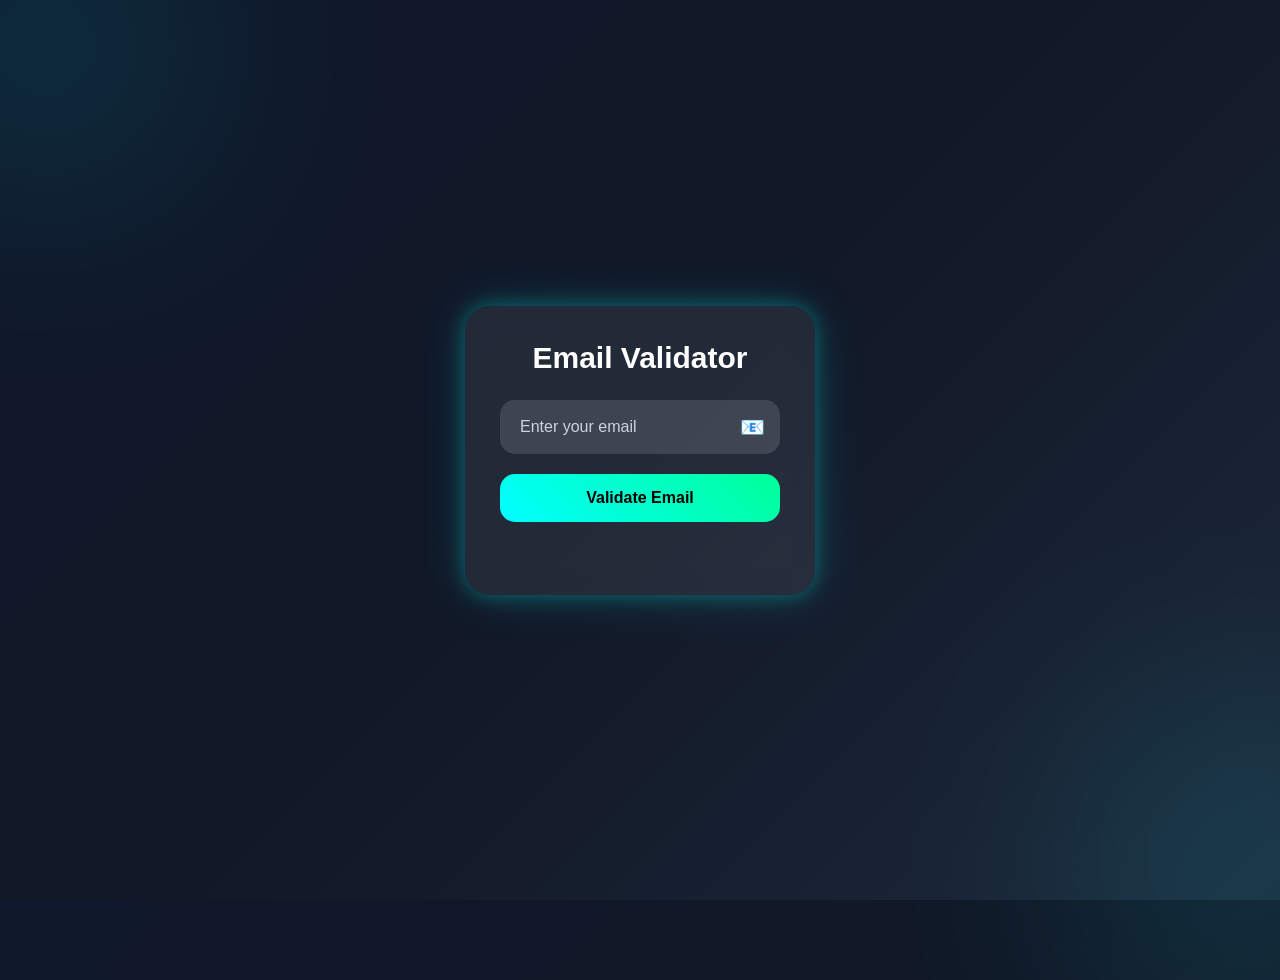
<file: week3/Email form validation/index.html>
<!DOCTYPE html>
<html lang="en">
<head>
    <meta charset="UTF-8">
    <meta name="viewport" content="width=device-width, initial-scale=1.0">
    <title>Email Validator</title>
    <link rel="stylesheet" href="style.css">
</head>
<body>

<div class="glow glow1"></div>
<div class="glow glow2"></div>

<div class="container">

    <h1>Email Validator</h1>

    <div class="input-box">
        <input type="text" id="email" placeholder="Enter your email">
        <span class="icon" id="icon">📧</span>
    </div>

    <button id="validateBtn">
        Validate Email
    </button>

    <div class="message" id="message"></div>

</div>

<script src="script.js"></script>
</body>
</html>
</file>
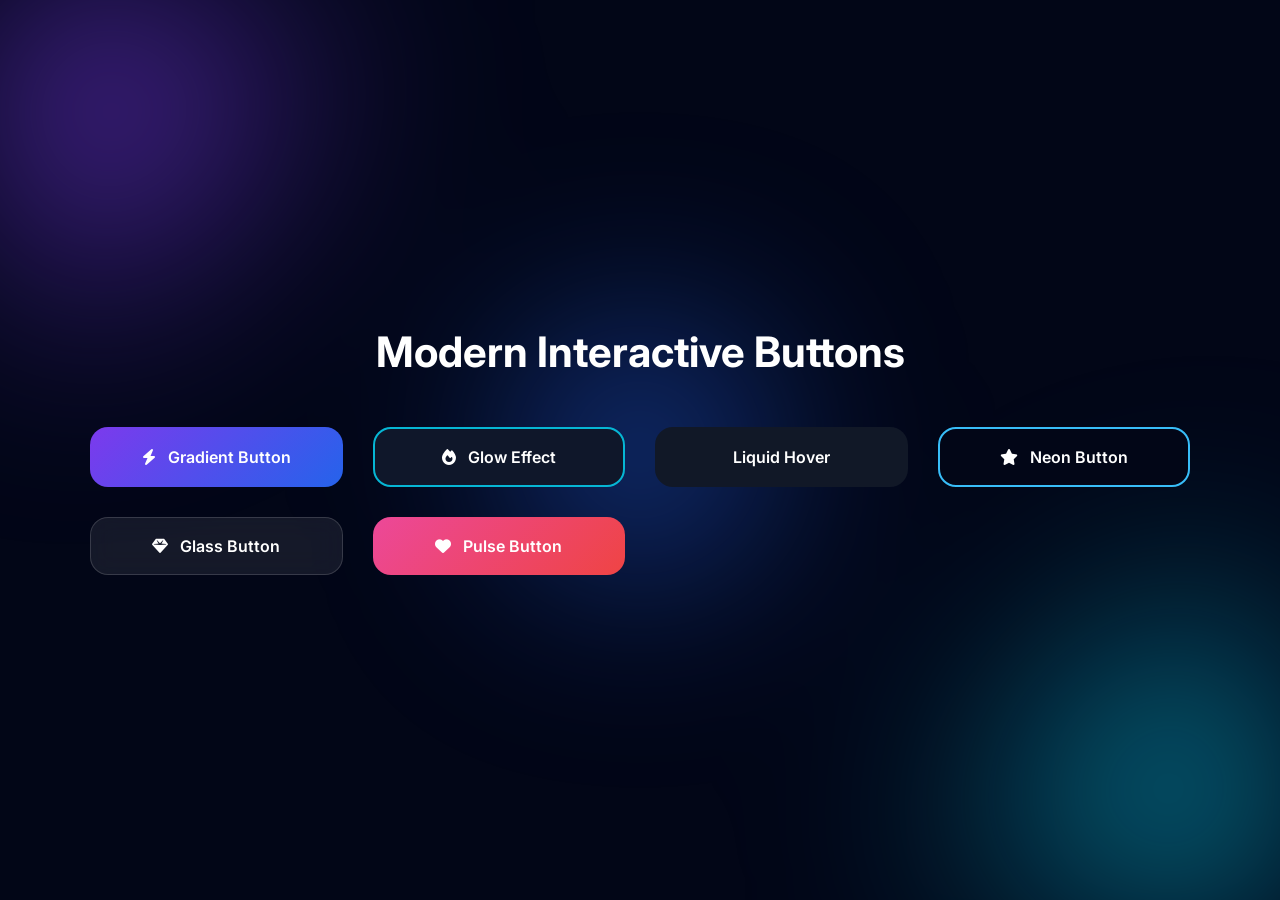
<file: week3/interactive buttons/index.html>
<!-- index.html -->

<!DOCTYPE html>
<html lang="en">
<head>
  <meta charset="UTF-8" />
  <meta name="viewport" content="width=device-width, initial-scale=1.0"/>

  <title>Interactive Buttons</title>

  <link rel="stylesheet" href="style.css">

  <!-- ICONS -->

  <link
    rel="stylesheet"
    href="https://cdnjs.cloudflare.com/ajax/libs/font-awesome/6.5.1/css/all.min.css"
  >

</head>

<body>

  <div class="background"></div>

  <div class="container">

    <h1>
      Modern Interactive Buttons
    </h1>

    <div class="button-grid">

      <!-- BUTTON 1 -->

      <button class="btn gradient-btn">

        <i class="fa-solid fa-bolt"></i>

        Gradient Button

      </button>

      <!-- BUTTON 2 -->

      <button class="btn glow-btn">

        <i class="fa-solid fa-fire"></i>

        Glow Effect

      </button>

      <!-- BUTTON 3 -->

      <button class="btn liquid-btn">

        <span>Liquid Hover</span>

      </button>

      <!-- BUTTON 4 -->

      <button class="btn neon-btn">

        <i class="fa-solid fa-star"></i>

        Neon Button

      </button>

      <!-- BUTTON 5 -->

      <button class="btn glass-btn">

        <i class="fa-solid fa-gem"></i>

        Glass Button

      </button>

      <!-- BUTTON 6 -->

      <button class="btn pulse-btn">

        <i class="fa-solid fa-heart"></i>

        Pulse Button

      </button>

    </div>

  </div>

<script src="button.js"></script>
</body>
</html>
</file>
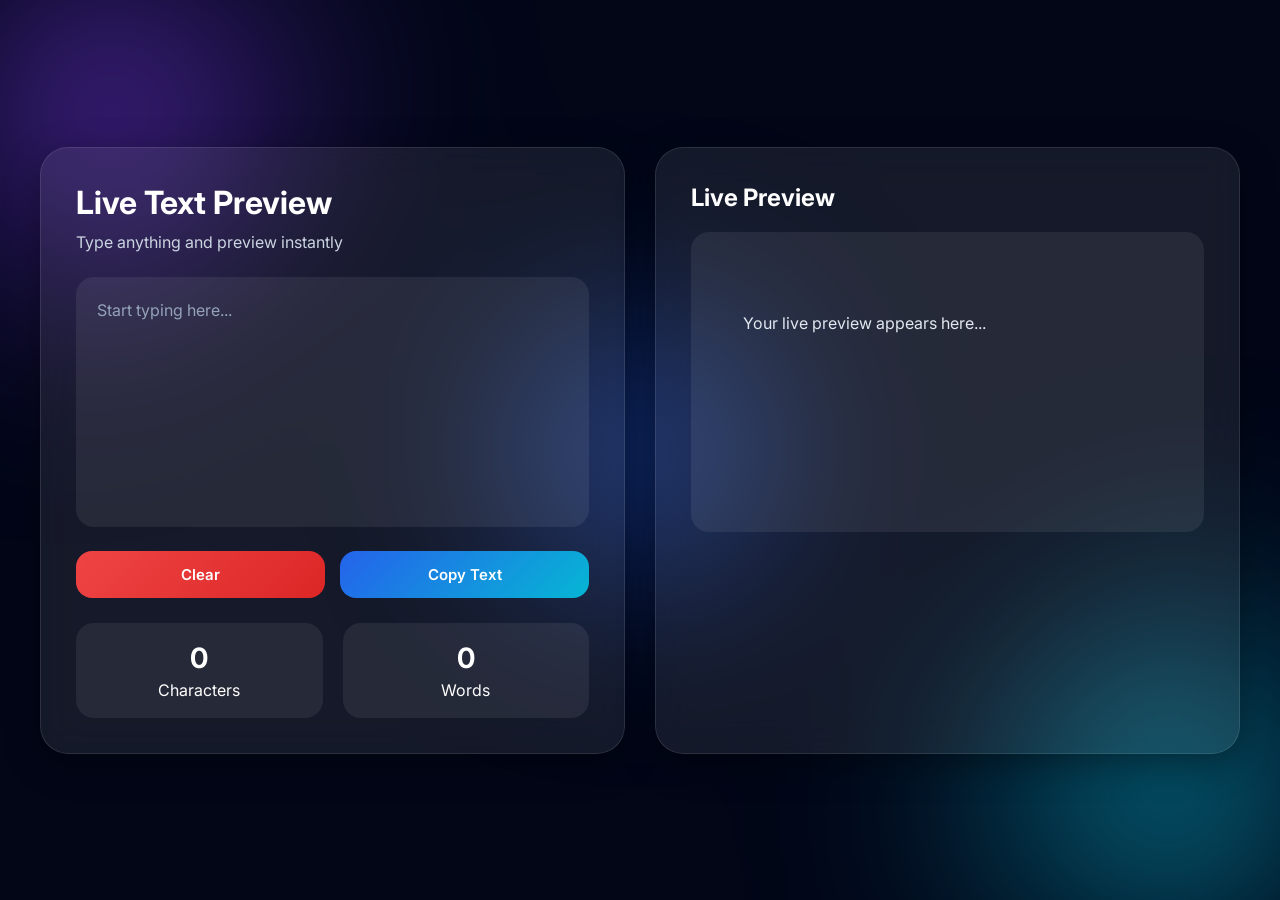
<file: week3/live text preview system/index.html>
<!-- index.html -->

<!DOCTYPE html>
<html lang="en">
<head>
  <meta charset="UTF-8" />

  <meta
    name="viewport"
    content="width=device-width, initial-scale=1.0"
  />

  <title>Live Text Preview</title>

  <link rel="stylesheet" href="style.css">

  <!-- GOOGLE FONT -->

  <link
    href="https://fonts.googleapis.com/css2?family=Inter:wght@300;400;500;600;700&display=swap"
    rel="stylesheet"
  >

</head>

<body>

  <!-- BACKGROUND -->

  <div class="background"></div>

  <!-- MAIN CONTAINER -->

  <div class="container">

    <!-- INPUT CARD -->

    <div class="editor-card">

      <h1>
        Live Text Preview
      </h1>

      <p class="subtitle">
        Type anything and preview instantly
      </p>

      <!-- INPUT -->

      <textarea
        id="textInput"
        placeholder="Start typing here..."
      ></textarea>

      <!-- CONTROLS -->

      <div class="controls">

        <button id="clearBtn">
          Clear
        </button>

        <button id="copyBtn">
          Copy Text
        </button>

      </div>

      <!-- STATS -->

      <div class="stats">

        <div class="stat-box">

          <span id="charCount">
            0
          </span>

          <p>Characters</p>

        </div>

        <div class="stat-box">

          <span id="wordCount">
            0
          </span>

          <p>Words</p>

        </div>

      </div>

    </div>

    <!-- PREVIEW CARD -->

    <div class="preview-card">

      <h2>
        Live Preview
      </h2>

      <div id="previewText">

        Your live preview appears here...

      </div>

    </div>

  </div>

<script src="script.js"></script>
</body>
</html>
</file>
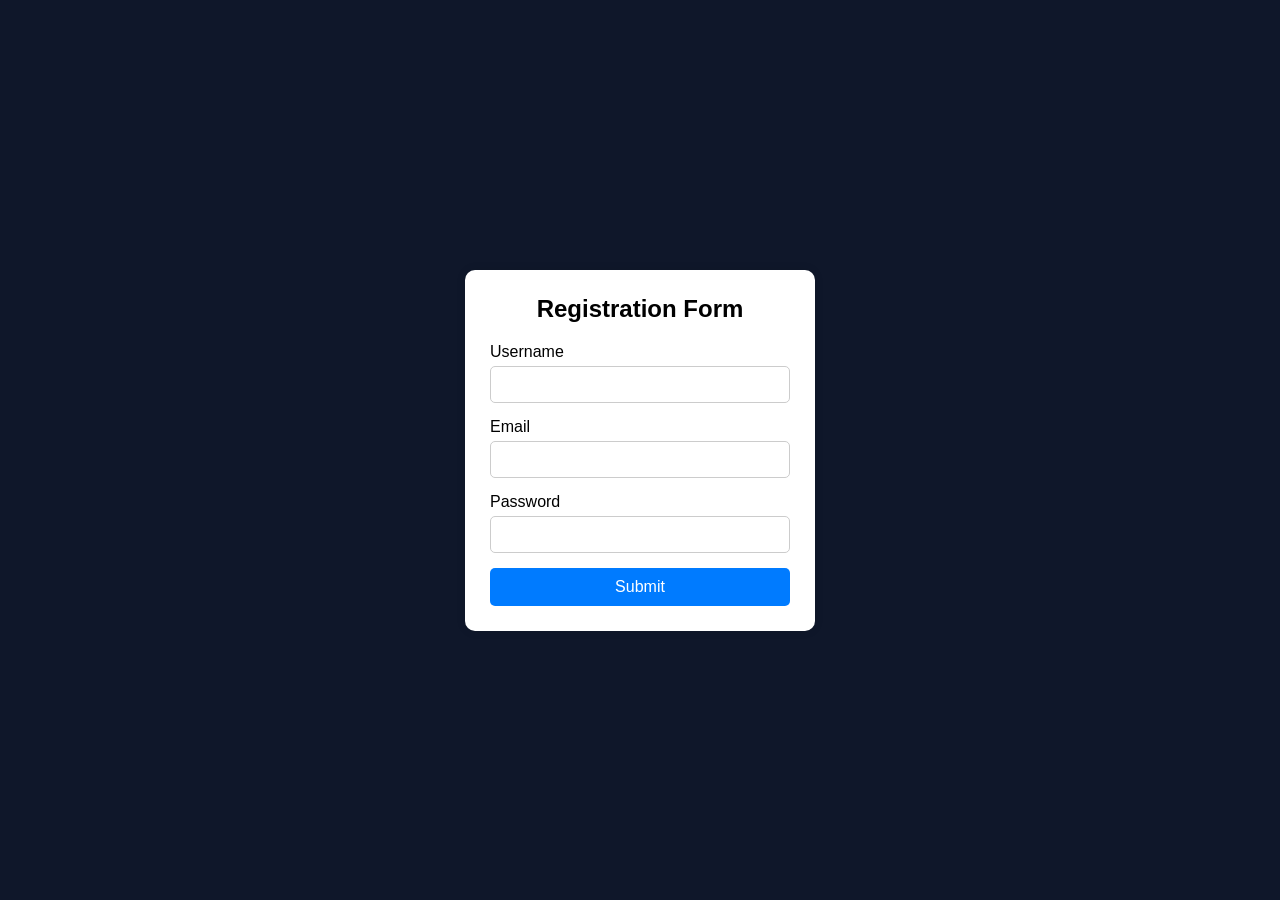
<file: week3/validation form/index.html>
<!DOCTYPE html>
<html lang="en">
<head>
  <meta charset="UTF-8" />
  <meta name="viewport" content="width=device-width, initial-scale=1.0"/>
  <title>Form Validation</title>
  <link rel="stylesheet" href="style.css">
</head>
<body>

  <div class="container">
    <form id="form">
      <h2>Registration Form</h2>

      <div class="input-group">
        <label for="username">Username</label>
        <input type="text" id="username">
        <small class="error" id="nameError"></small>
      </div>

      <div class="input-group">
        <label for="email">Email</label>
        <input type="text" id="email">
        <small class="error" id="emailError"></small>
      </div>

      <div class="input-group">
        <label for="password">Password</label>
        <input type="password" id="password">
        <small class="error" id="passwordError"></small>
      </div>

      <!-- Success Message -->
      <div id="successMessage" class="success-message"></div>

      <button type="submit">Submit</button>
    </form>
  </div>

  <script src="script.js"></script>
</body>
</html>
</file>
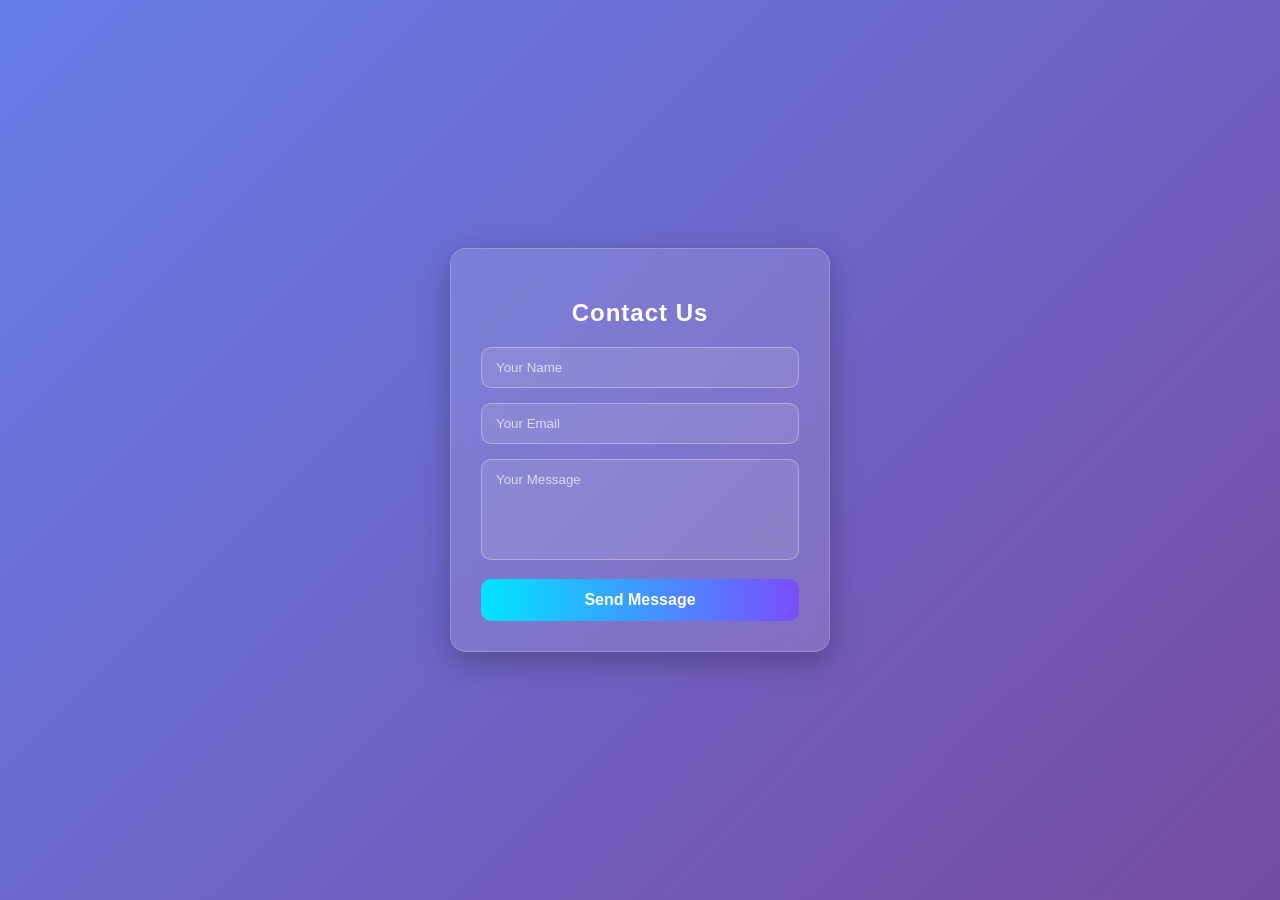
<file: week4/Contact Form/index.html>
<!DOCTYPE html>
<html lang="en">
<head>
<meta charset="UTF-8" />
<meta name="viewport" content="width=device-width, initial-scale=1.0"/>
<title>Modern Contact Form</title>

<style>
  * {
    box-sizing: border-box;
    font-family: "Segoe UI", sans-serif;
  }

  body {
    margin: 0;
    height: 100vh;
    display: flex;
    justify-content: center;
    align-items: center;
    background: linear-gradient(135deg, #667eea, #764ba2);
  }

  .contact-container {
    width: 380px;
    padding: 30px;
    border-radius: 16px;

    background: rgba(255, 255, 255, 0.12);
    backdrop-filter: blur(12px);
    -webkit-backdrop-filter: blur(12px);

    border: 1px solid rgba(255, 255, 255, 0.2);
    box-shadow: 0 10px 30px rgba(0,0,0,0.25);

    color: #fff;
    animation: fadeIn 0.8s ease-in-out;
  }

  @keyframes fadeIn {
    from { opacity: 0; transform: translateY(20px); }
    to { opacity: 1; transform: translateY(0); }
  }

  .contact-container h2 {
    text-align: center;
    margin-bottom: 20px;
    letter-spacing: 1px;
  }

  .input-group {
    margin-bottom: 15px;
  }

  input, textarea {
    width: 100%;
    padding: 12px 14px;
    border-radius: 10px;
    border: 1px solid rgba(255,255,255,0.3);
    background: rgba(255,255,255,0.1);
    color: #fff;
    outline: none;
    transition: 0.3s ease;
  }

  input::placeholder,
  textarea::placeholder {
    color: rgba(255,255,255,0.7);
  }

  input:focus,
  textarea:focus {
    border-color: #00e5ff;
    box-shadow: 0 0 10px rgba(0,229,255,0.6);
    transform: scale(1.02);
  }

  textarea {
    resize: none;
  }

  button {
    width: 100%;
    padding: 12px;
    border: none;
    border-radius: 10px;
    background: linear-gradient(90deg, #00e5ff, #7c4dff);
    color: white;
    font-size: 16px;
    cursor: pointer;
    transition: 0.3s ease;
    font-weight: bold;
  }

  button:hover {
    transform: translateY(-2px);
    box-shadow: 0 8px 20px rgba(0,0,0,0.3);
    background: linear-gradient(90deg, #7c4dff, #00e5ff);
  }

  button:active {
    transform: scale(0.98);
  }
</style>
</head>

<body>

<div class="contact-container">
  <h2>Contact Us</h2>

  <form>
    <div class="input-group">
      <input type="text" placeholder="Your Name" required />
    </div>

    <div class="input-group">
      <input type="email" placeholder="Your Email" required />
    </div>

    <div class="input-group">
      <textarea rows="5" placeholder="Your Message" required></textarea>
    </div>

    <button type="submit">Send Message</button>
  </form>
</div>

</body>
</html>
</file>
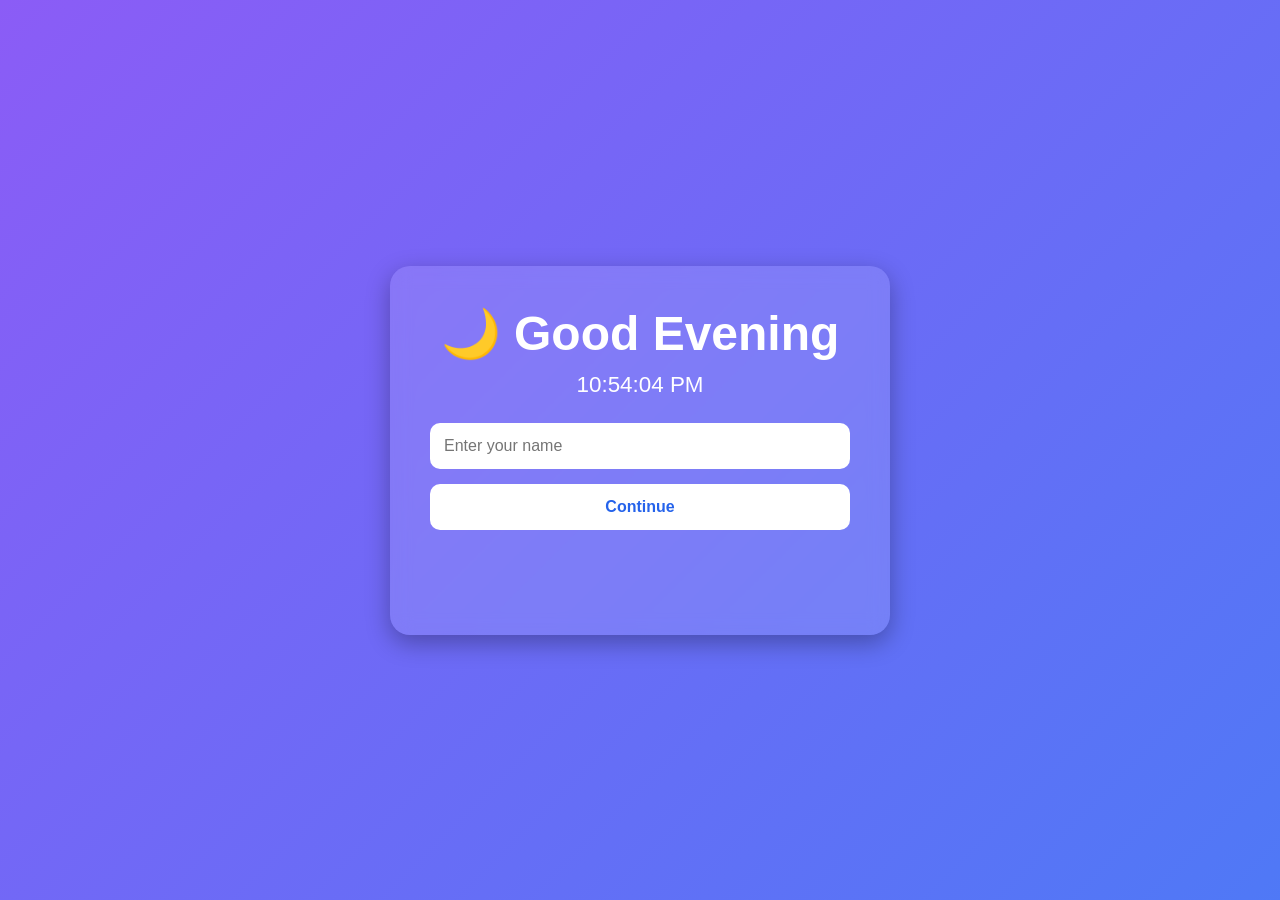
<file: week4/Dynamic Welcome Page/index.html>
<!DOCTYPE html>
<html lang="en">
<head>
    <meta charset="UTF-8">
    <meta name="viewport" content="width=device-width, initial-scale=1.0">
    <title>Dynamic Welcome Page</title>
    <link rel="stylesheet" href="style.css">
</head>
<body>

<div class="background"></div>

<div class="container">
    <h1 id="greeting">Welcome</h1>

    <div id="clock"></div>

    <input
        type="text"
        id="nameInput"
        placeholder="Enter your name"
    >

    <button onclick="saveName()">
        Continue
    </button>

    <h2 id="welcomeMessage"></h2>
</div>

<script src="script.js"></script>

</body>
</html>
</file>
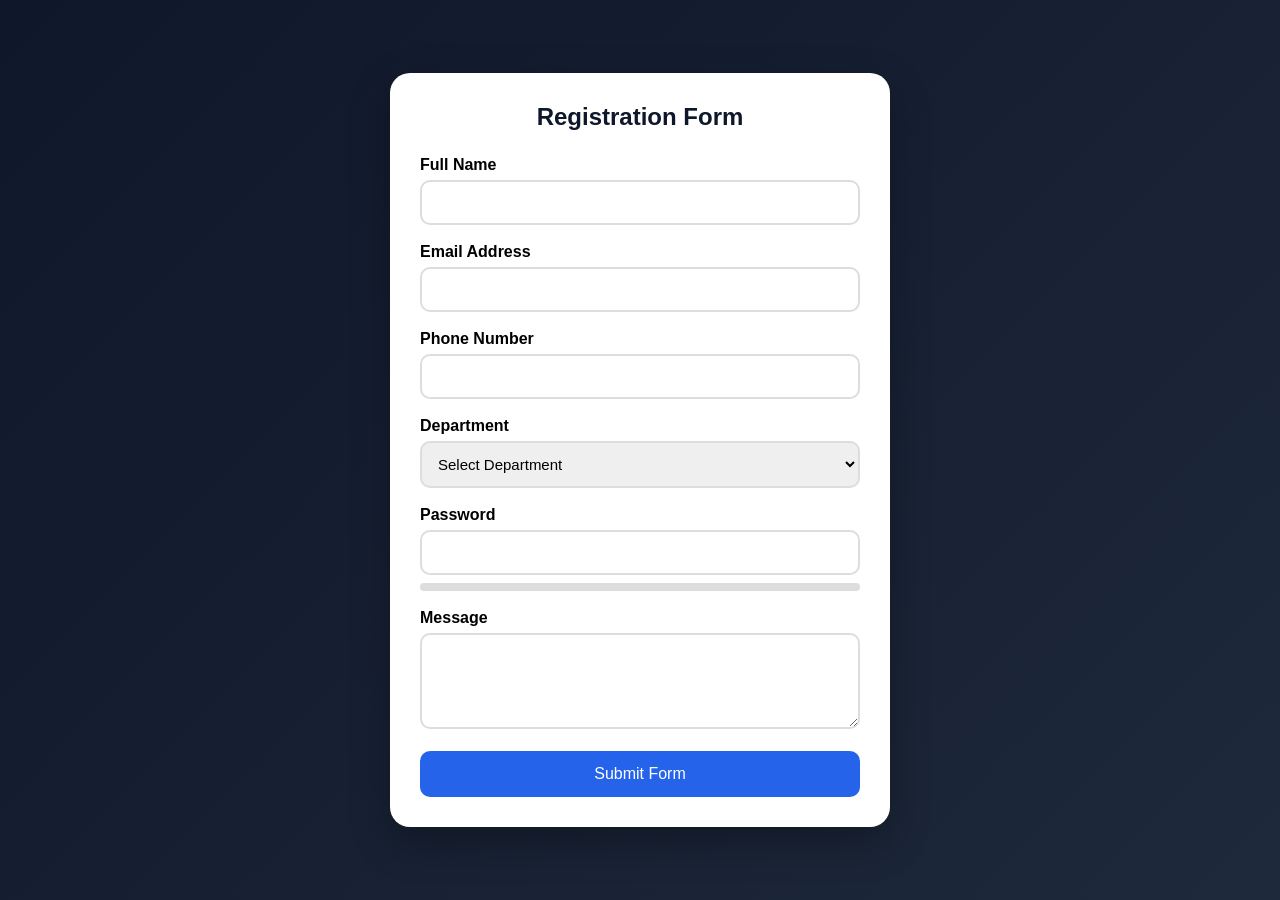
<file: week4/Form Submission System/index.html>
<!DOCTYPE html>
<html lang="en">
<head>
    <meta charset="UTF-8">
    <meta name="viewport" content="width=device-width, initial-scale=1.0">
    <title>Form Submission System</title>
    <link rel="stylesheet" href="style.css">
</head>
<body>

<div class="toast" id="toast"></div>

<div class="container">
    <h2>Registration Form</h2>

    <form id="registrationForm">

        <div class="form-group">
            <label>Full Name</label>
            <input type="text" id="name">
            <div class="error" id="nameError"></div>
        </div>

        <div class="form-group">
            <label>Email Address</label>
            <input type="email" id="email">
            <div class="error" id="emailError"></div>
        </div>

        <div class="form-group">
            <label>Phone Number</label>
            <input type="tel" id="phone">
            <div class="error" id="phoneError"></div>
        </div>

        <div class="form-group">
            <label>Department</label>
            <select id="department">
                <option value="">Select Department</option>
                <option>IT</option>
                <option>Finance</option>
                <option>Marketing</option>
                <option>HR</option>
            </select>
            <div class="error" id="departmentError"></div>
        </div>

        <div class="form-group">
            <label>Password</label>
            <input type="password" id="password">

            <div class="password-strength">
                <div class="strength-bar" id="strengthBar"></div>
            </div>

            <div class="error" id="passwordError"></div>
        </div>

        <div class="form-group">
            <label>Message</label>
            <textarea rows="4" id="message"></textarea>
        </div>

        <button type="submit" id="submitBtn">
            Submit Form
            <span class="loader" id="loader"></span>
        </button>

    </form>
</div>

<script src="script.js"></script>

</body>
</html>
</file>
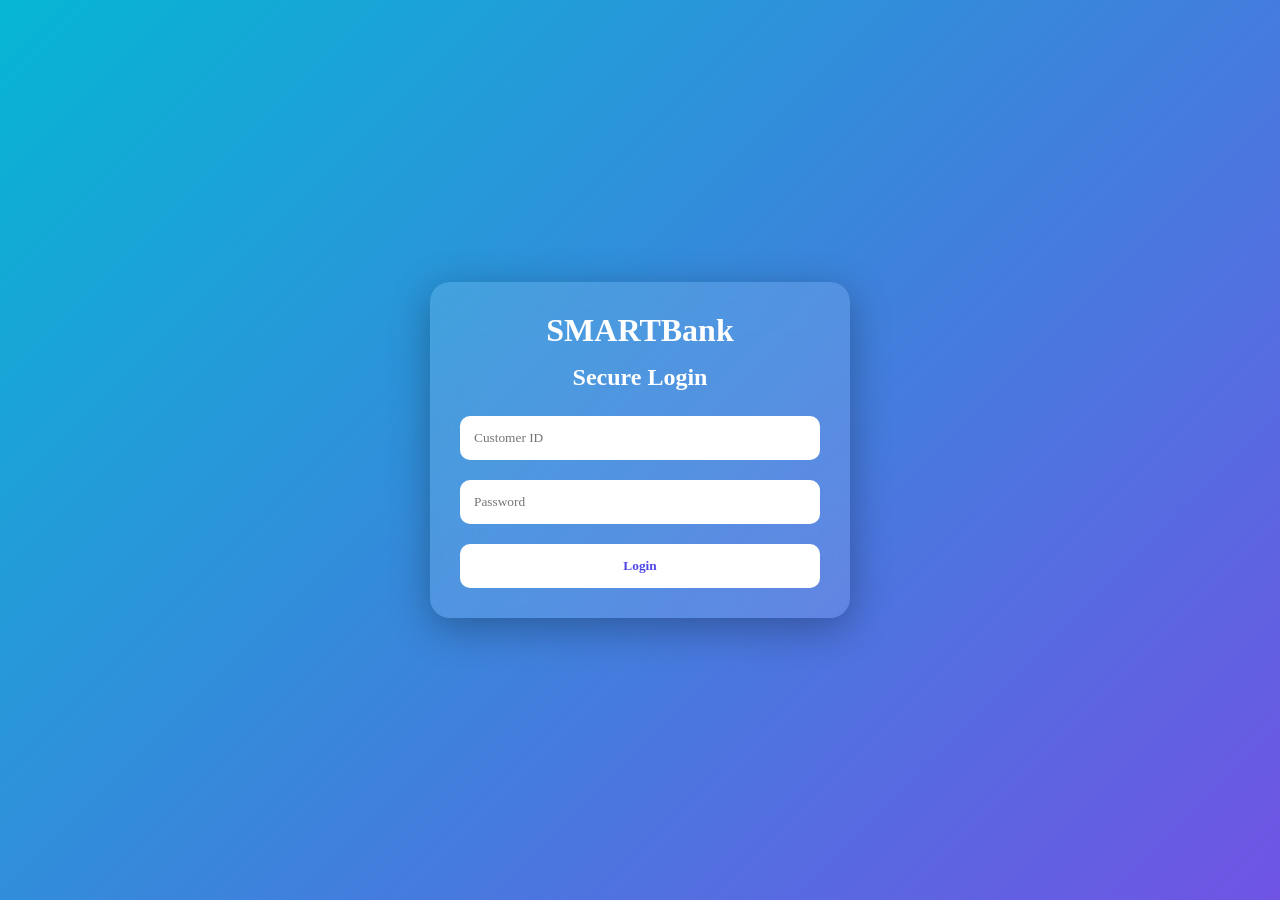
<file: week4/Login Form/index.html>
<!DOCTYPE html>
<html lang="en">
<head>
<meta charset="UTF-8">
<meta name="viewport" content="width=device-width, initial-scale=1.0">
<title>NovaBank Secure System</title>

<style>
*{
margin:0;
padding:0;
box-sizing:border-box;
font-family:Segoe UI;
}

body{
min-height:100vh;
display:flex;
justify-content:center;
align-items:center;
background:linear-gradient(-45deg,#0f172a,#1e3a8a,#9333ea,#06b6d4);
background-size:400% 400%;
animation:bg 10s ease infinite;
color:white;
}

@keyframes bg{
0%{background-position:0% 50%;}
50%{background-position:100% 50%;}
100%{background-position:0% 50%;}
}

.card{
width:420px;
background:rgba(255,255,255,0.12);
backdrop-filter:blur(20px);
padding:30px;
border-radius:20px;
box-shadow:0 10px 40px rgba(0,0,0,.3);
}

h1,h2{
text-align:center;
margin-bottom:15px;
}

input{
width:100%;
padding:14px;
margin:10px 0;
border:none;
border-radius:10px;
outline:none;
}

button{
width:100%;
padding:14px;
border:none;
border-radius:10px;
background:white;
color:#4f46e5;
font-weight:bold;
cursor:pointer;
margin-top:10px;
}

.hidden{display:none;}

.dashboard{
width:900px;
max-width:95%;
display:none;
gap:20px;
}

.grid{
display:grid;
grid-template-columns:repeat(2,1fr);
gap:15px;
margin-top:15px;
}

.box{
background:rgba(255,255,255,0.15);
padding:15px;
border-radius:15px;
}

.timer{
text-align:center;
margin-top:10px;
font-weight:bold;
}

.note{
font-size:13px;
margin-top:5px;
opacity:.9;
}

</style>
</head>

<body>

<!-- LOGIN -->
<div id="loginBox" class="card">
<h1>SMARTBank</h1>
<h2>Secure Login</h2>

<input id="user" placeholder="Customer ID">
<input id="pass" type="password" placeholder="Password">

<button onclick="goOTP()">Login</button>
</div>

<!-- OTP -->
<div id="otpBox" class="card hidden">
<h2>OTP Verification</h2>

<p style="text-align:center;font-size:14px;">
Enter 6-digit code sent to your phone
</p>

<input id="otp" placeholder="Enter OTP">

<button onclick="verifyOTP()">Verify</button>
</div>

<!-- DASHBOARD -->
<div id="dashboard" class="dashboard">

<!-- LEFT -->
<div class="card">
<h2>Welcome Back</h2>

<div class="grid">
<div class="box">
<h3>Balance</h3>
<p>$12,540.00</p>
</div>

<div class="box">
<h3>Savings</h3>
<p>$32,100.00</p>
</div>

<div class="box">
<h3>Credit</h3>
<p>$5,000.00</p>
</div>

<div class="box">
<h3>Investment</h3>
<p>$18,750.00</p>
</div>
</div>

<button onclick="logout()">Logout</button>
</div>

<!-- RIGHT -->
<div class="card">

<h2>Recent Transactions</h2>

<div class="box">Amazon Purchase - $120</div>
<div class="box">Salary + $2,500</div>
<div class="box">Electric Bill - $90</div>

<h2 style="margin-top:15px;">Notifications</h2>

<div class="note">✔ Salary credited</div>
<div class="note">⚠ New device login</div>

<div class="timer">
Session: <span id="time">05:00</span>
</div>

</div>

</div>

<script>

let stage = 0;

// LOGIN → OTP
function goOTP(){
document.getElementById("loginBox").classList.add("hidden");
document.getElementById("otpBox").classList.remove("hidden");
stage = 1;
}

// OTP → DASHBOARD
function verifyOTP(){
document.getElementById("otpBox").classList.add("hidden");
document.getElementById("dashboard").style.display = "flex";
startTimer();
}

// TIMER
let seconds = 300;

function startTimer(){
setInterval(()=>{
let m = Math.floor(seconds/60);
let s = seconds%60;

document.getElementById("time").innerText =
`${m}:${s < 10 ? "0"+s : s}`;

seconds--;

if(seconds < 0){
alert("Session expired");
location.reload();
}

},1000);
}

// LOGOUT
function logout(){
location.reload();
}

</script>

</body>
</html>
</file>
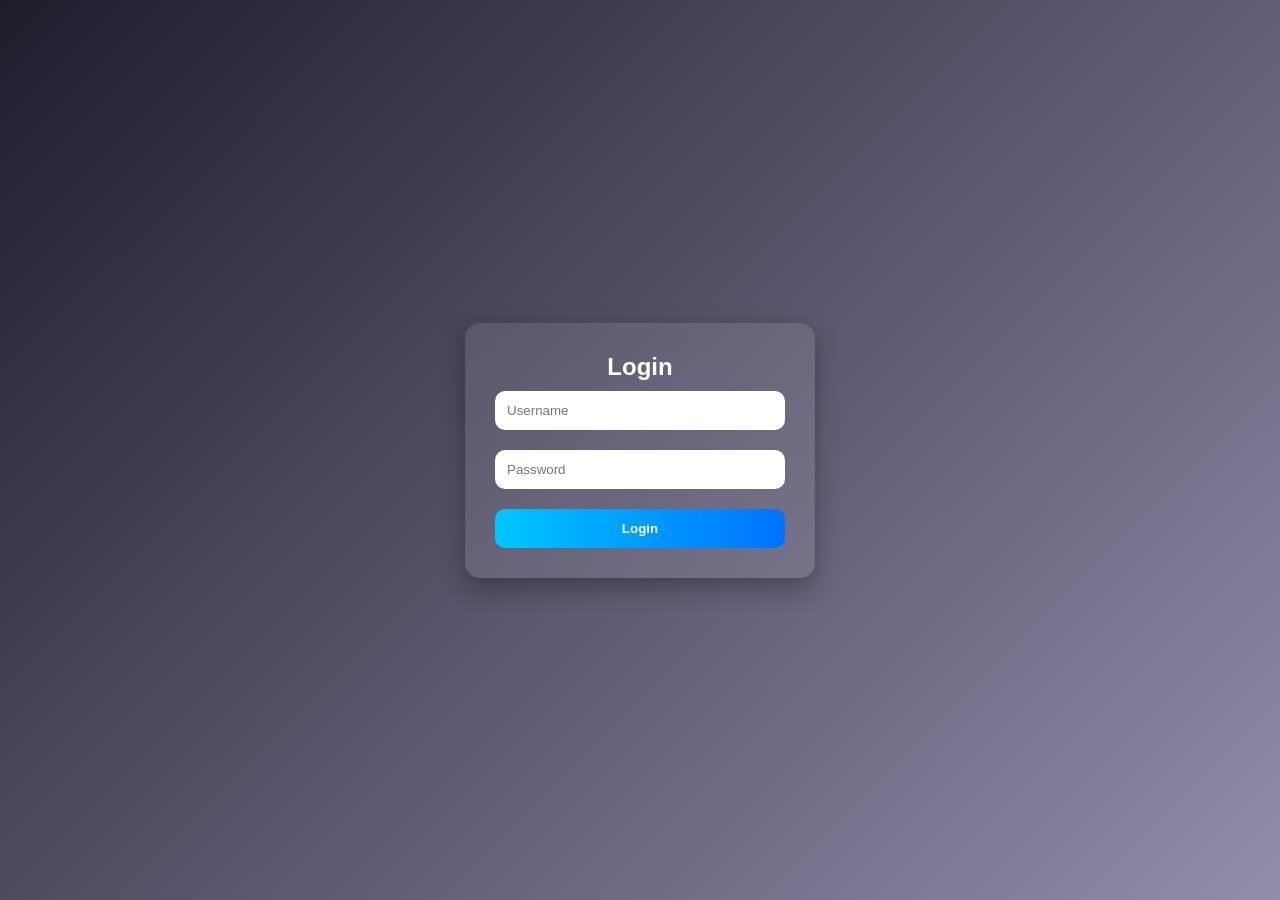
<file: week4/Login Page/index.html>
<!DOCTYPE html>
<html lang="en">
<head>
  <meta charset="UTF-8" />
  <meta name="viewport" content="width=device-width, initial-scale=1.0"/>
  <title>Login System</title>
  <link rel="stylesheet" href="style.css"/>
</head>
<body>

<div class="container">
  <div class="card">
    <h2>Login</h2>

    <form id="loginForm">
      <input type="text" id="username" placeholder="Username" required />
      <input type="password" id="password" placeholder="Password" required />
      
      <p id="errorMsg"></p>

      <button type="submit">Login</button>
    </form>
  </div>
</div>

<script src="script.js"></script>
</body>
</html>
</file>
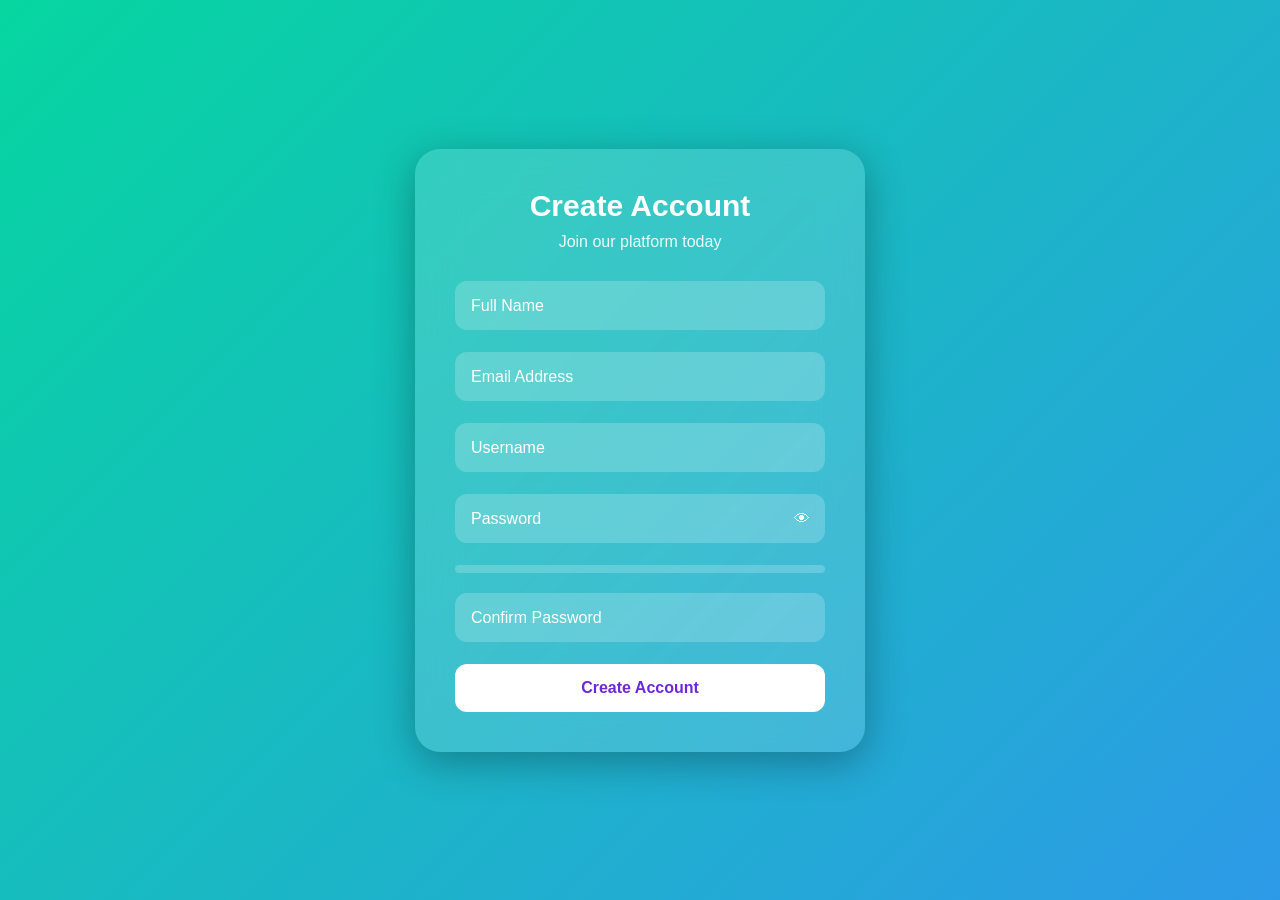
<file: week4/Registration Form/index.html>
<!DOCTYPE html>
<html lang="en">
<head>
<meta charset="UTF-8">
<meta name="viewport" content="width=device-width, initial-scale=1.0">
<title>Advanced Registration System</title>

<style>

*{
    margin:0;
    padding:0;
    box-sizing:border-box;
    font-family:'Segoe UI',sans-serif;
}

body{
    min-height:100vh;
    display:flex;
    justify-content:center;
    align-items:center;
    overflow:hidden;
    color:white;
}

body::before{
    content:'';
    position:fixed;
    inset:0;
    background:linear-gradient(
    -45deg,
    #ff006e,
    #8338ec,
    #3a86ff,
    #06d6a0);
    background-size:400% 400%;
    animation:bgMove 12s ease infinite;
}

@keyframes bgMove{
    0%{background-position:0% 50%;}
    50%{background-position:100% 50%;}
    100%{background-position:0% 50%;}
}

.container{
    position:relative;
    z-index:10;
    width:450px;
    max-width:95%;
    padding:40px;
    border-radius:25px;
    background:rgba(255,255,255,0.15);
    backdrop-filter:blur(20px);
    box-shadow:0 10px 40px rgba(0,0,0,.3);
}

.logo{
    text-align:center;
    font-size:30px;
    font-weight:bold;
    margin-bottom:10px;
}

.subtitle{
    text-align:center;
    margin-bottom:30px;
    opacity:.9;
}

.input-group{
    position:relative;
    margin-bottom:22px;
}

.input-group input{
    width:100%;
    padding:16px;
    border:none;
    outline:none;
    border-radius:12px;
    background:rgba(255,255,255,.2);
    color:white;
    font-size:15px;
}

.input-group label{
    position:absolute;
    left:16px;
    top:16px;
    transition:.3s;
    pointer-events:none;
}

.input-group input:focus + label,
.input-group input:valid + label{
    top:-10px;
    left:10px;
    font-size:12px;
    padding:0 5px;
}

.toggle{
    position:absolute;
    right:15px;
    top:16px;
    cursor:pointer;
}

.strength{
    height:8px;
    background:rgba(255,255,255,.2);
    border-radius:10px;
    overflow:hidden;
    margin-bottom:20px;
}

#strengthBar{
    height:100%;
    width:0%;
    transition:.4s;
}

button{
    width:100%;
    padding:15px;
    border:none;
    border-radius:12px;
    font-size:16px;
    font-weight:bold;
    cursor:pointer;
    color:#6d28d9;
    background:white;
}

button:disabled{
    opacity:.8;
}

.error{
    color:#ffe5e5;
    font-size:12px;
    margin-top:5px;
}

.success-screen{
    display:none;
    text-align:center;
}

.success-icon{
    width:100px;
    height:100px;
    margin:auto;
    border-radius:50%;
    background:#06d6a0;
    display:flex;
    justify-content:center;
    align-items:center;
    font-size:50px;
    margin-bottom:20px;
}

.spinner{
    width:18px;
    height:18px;
    border:3px solid rgba(255,255,255,.3);
    border-top:3px solid white;
    border-radius:50%;
    display:inline-block;
    animation:spin .8s linear infinite;
    vertical-align:middle;
    margin-right:8px;
}

@keyframes spin{
    to{
        transform:rotate(360deg);
    }
}

@media(max-width:500px){
    .container{
        padding:25px;
    }
}

</style>
</head>
<body>

<div class="container">

    <div id="registrationSection">

        <div class="logo">Create Account</div>

        <div class="subtitle">
            Join our platform today
        </div>

        <form id="registerForm">

            <div class="input-group">
                <input type="text" id="fullname" required>
                <label>Full Name</label>
            </div>

            <div class="input-group">
                <input type="email" id="email" required>
                <label>Email Address</label>
            </div>

            <div class="input-group">
                <input type="text" id="username" required>
                <label>Username</label>
            </div>

            <div class="input-group">
                <input type="password" id="password" required>
                <label>Password</label>
                <span class="toggle" onclick="togglePassword()">👁</span>
            </div>

            <div class="strength">
                <div id="strengthBar"></div>
            </div>

            <div class="input-group">
                <input type="password" id="confirmPassword" required>
                <label>Confirm Password</label>
            </div>

            <div id="error" class="error"></div>

            <button id="submitBtn" type="submit">
                Create Account
            </button>

        </form>

    </div>

    <div id="successScreen" class="success-screen">

        <div class="success-icon">✓</div>

        <h2>Registration Successful</h2>

        <br>

        <p>
            Your account has been created successfully.
        </p>

        <br>

        <button onclick="location.reload()">
            Create Another Account
        </button>

    </div>

</div>

<script>

const form = document.getElementById("registerForm");
const password = document.getElementById("password");
const confirmPassword = document.getElementById("confirmPassword");
const strengthBar = document.getElementById("strengthBar");
const errorBox = document.getElementById("error");

function togglePassword(){

    password.type =
    password.type === "password"
    ? "text"
    : "password";
}

// Password Strength
password.addEventListener("input",()=>{

    let score = 0;
    let value = password.value;

    if(value.length >= 8) score++;
    if(/[A-Z]/.test(value)) score++;
    if(/[0-9]/.test(value)) score++;
    if(/[^A-Za-z0-9]/.test(value)) score++;

    strengthBar.style.width = (score * 25) + "%";

    if(score <= 1){
        strengthBar.style.background = "#ff4d4d";
    }
    else if(score <= 3){
        strengthBar.style.background = "#ffd166";
    }
    else{
        strengthBar.style.background = "#06d6a0";
    }

});

form.addEventListener("submit",(e)=>{

    e.preventDefault();

    errorBox.textContent = "";

    if(password.value !== confirmPassword.value){

        errorBox.textContent =
        "Passwords do not match.";

        return;
    }

    const btn =
    document.getElementById("submitBtn");

    btn.disabled = true;

    btn.innerHTML =
    '<span class="spinner"></span>Creating Account...';

    setTimeout(()=>{

        document.getElementById(
        "registrationSection"
        ).style.display = "none";

        document.getElementById(
        "successScreen"
        ).style.display = "block";

    },2000);

});

</script>

</body>
</html>
</file>
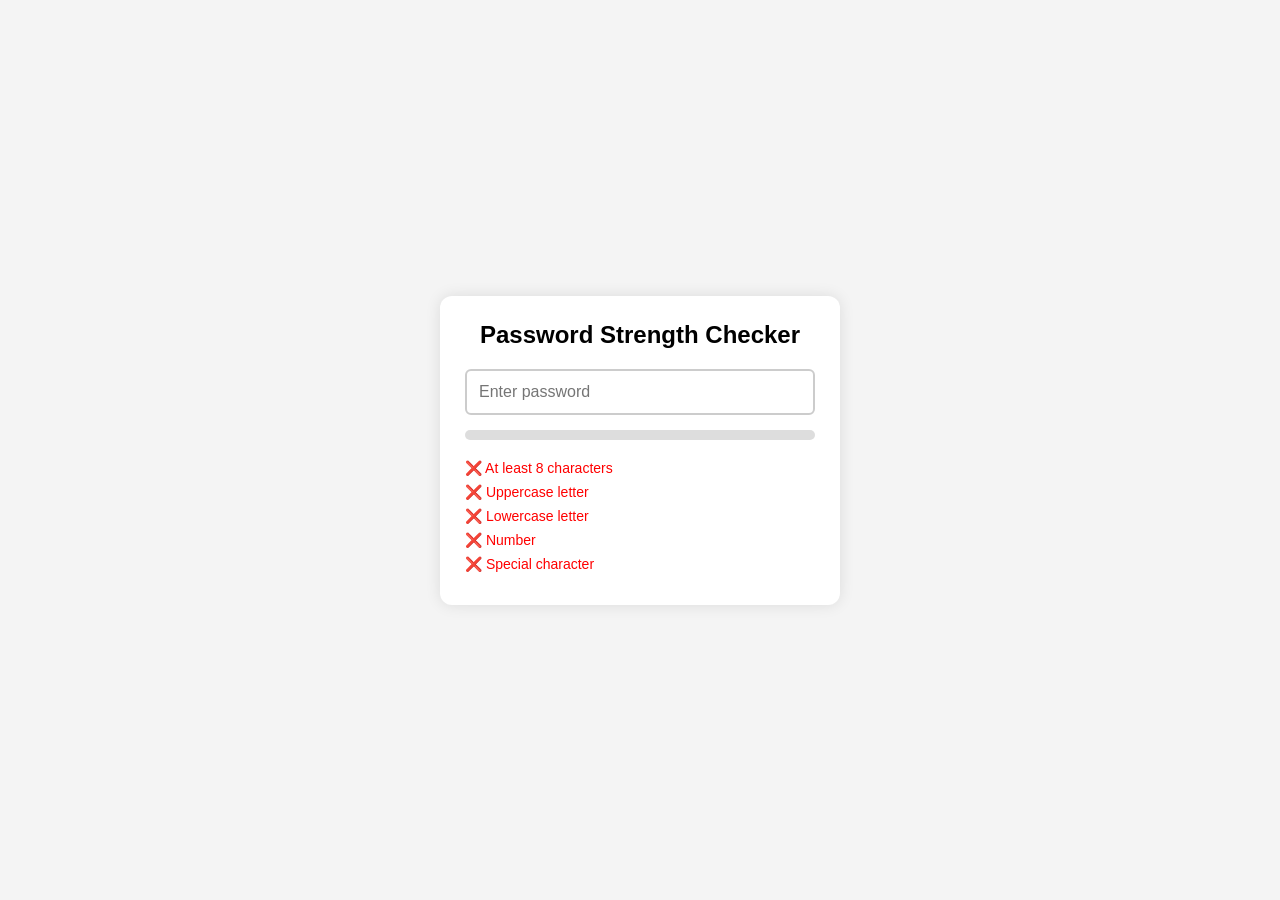
<file: week3/security checker/seccheker.html>
<!DOCTYPE html>
<html lang="en">
<head>
  <meta charset="UTF-8" />
  <meta name="viewport" content="width=device-width, initial-scale=1.0"/>
  <title>Advanced Password Strength Checker</title>

  <style>
    * {
      margin: 0;
      padding: 0;
      box-sizing: border-box;
      font-family: Arial, sans-serif;
    }

    body {
      height: 100vh;
      display: flex;
      justify-content: center;
      align-items: center;
      background: #f4f4f4;
    }

    .container {
      background: white;
      width: 400px;
      padding: 25px;
      border-radius: 12px;
      box-shadow: 0 0 15px rgba(0,0,0,0.1);
    }

    h2 {
      text-align: center;
      margin-bottom: 20px;
    }

    .input-group {
      position: relative;
    }

    input {
      width: 100%;
      padding: 12px;
      border: 2px solid #ccc;
      border-radius: 6px;
      font-size: 16px;
      outline: none;
    }

    .strength-meter {
      height: 10px;
      width: 100%;
      background: #ddd;
      border-radius: 5px;
      margin-top: 15px;
      overflow: hidden;
    }

    .strength-bar {
      height: 100%;
      width: 0%;
      transition: 0.4s;
      border-radius: 5px;
    }

    .message {
      margin-top: 10px;
      font-weight: bold;
      text-align: center;
    }

    .requirements {
      margin-top: 20px;
      list-style: none;
    }

    .requirements li {
      margin-bottom: 8px;
      font-size: 14px;
    }

    .valid {
      color: green;
    }

    .invalid {
      color: red;
    }

  </style>
</head>
<body>

  <div class="container">
    <h2>Password Strength Checker</h2>

    <div class="input-group">
      <input type="password" id="password" placeholder="Enter password">
    </div>

    <div class="strength-meter">
      <div class="strength-bar" id="strengthBar"></div>
    </div>

    <div class="message" id="message"></div>

    <ul class="requirements">
      <li id="length" class="invalid">❌ At least 8 characters</li>
      <li id="uppercase" class="invalid">❌ Uppercase letter</li>
      <li id="lowercase" class="invalid">❌ Lowercase letter</li>
      <li id="number" class="invalid">❌ Number</li>
      <li id="special" class="invalid">❌ Special character</li>
    </ul>
  </div>

  <script>
    const password = document.getElementById("password");
    const strengthBar = document.getElementById("strengthBar");
    const message = document.getElementById("message");

    password.addEventListener("keyup", checkPasswordStrength);

    function checkPasswordStrength() {
      const value = password.value;

      let strength = 0;

      // Requirements
      const hasLength = value.length >= 8;
      const hasUppercase = /[A-Z]/.test(value);
      const hasLowercase = /[a-z]/.test(value);
      const hasNumber = /[0-9]/.test(value);
      const hasSpecial = /[!@#$%^&*(),.?":{}|<>]/.test(value);

      updateRequirement("length", hasLength);
      updateRequirement("uppercase", hasUppercase);
      updateRequirement("lowercase", hasLowercase);
      updateRequirement("number", hasNumber);
      updateRequirement("special", hasSpecial);

      // Calculate strength
      if (hasLength) strength++;
      if (hasUppercase) strength++;
      if (hasLowercase) strength++;
      if (hasNumber) strength++;
      if (hasSpecial) strength++;

      // Strength levels
      switch (strength) {
        case 0:
        case 1:
          strengthBar.style.width = "20%";
          strengthBar.style.background = "red";
          message.textContent = "Weak Password";
          message.style.color = "red";
          break;

        case 2:
        case 3:
          strengthBar.style.width = "60%";
          strengthBar.style.background = "orange";
          message.textContent = "Medium Password";
          message.style.color = "orange";
          break;

        case 4:
        case 5:
          strengthBar.style.width = "100%";
          strengthBar.style.background = "green";
          message.textContent = "Strong Password";
          message.style.color = "green";
          break;
      }

      // Empty input
      if (value.length === 0) {
        strengthBar.style.width = "0";
        message.textContent = "";
      }
    }

    function updateRequirement(id, valid) {
      const element = document.getElementById(id);

      if (valid) {
        element.classList.remove("invalid");
        element.classList.add("valid");
        element.innerHTML = element.innerHTML.replace("❌", "✅");
      } else {
        element.classList.remove("valid");
        element.classList.add("invalid");
        element.innerHTML = element.innerHTML.replace("✅", "❌");
      }
    }
  </script>

</body>
</html>
</file>
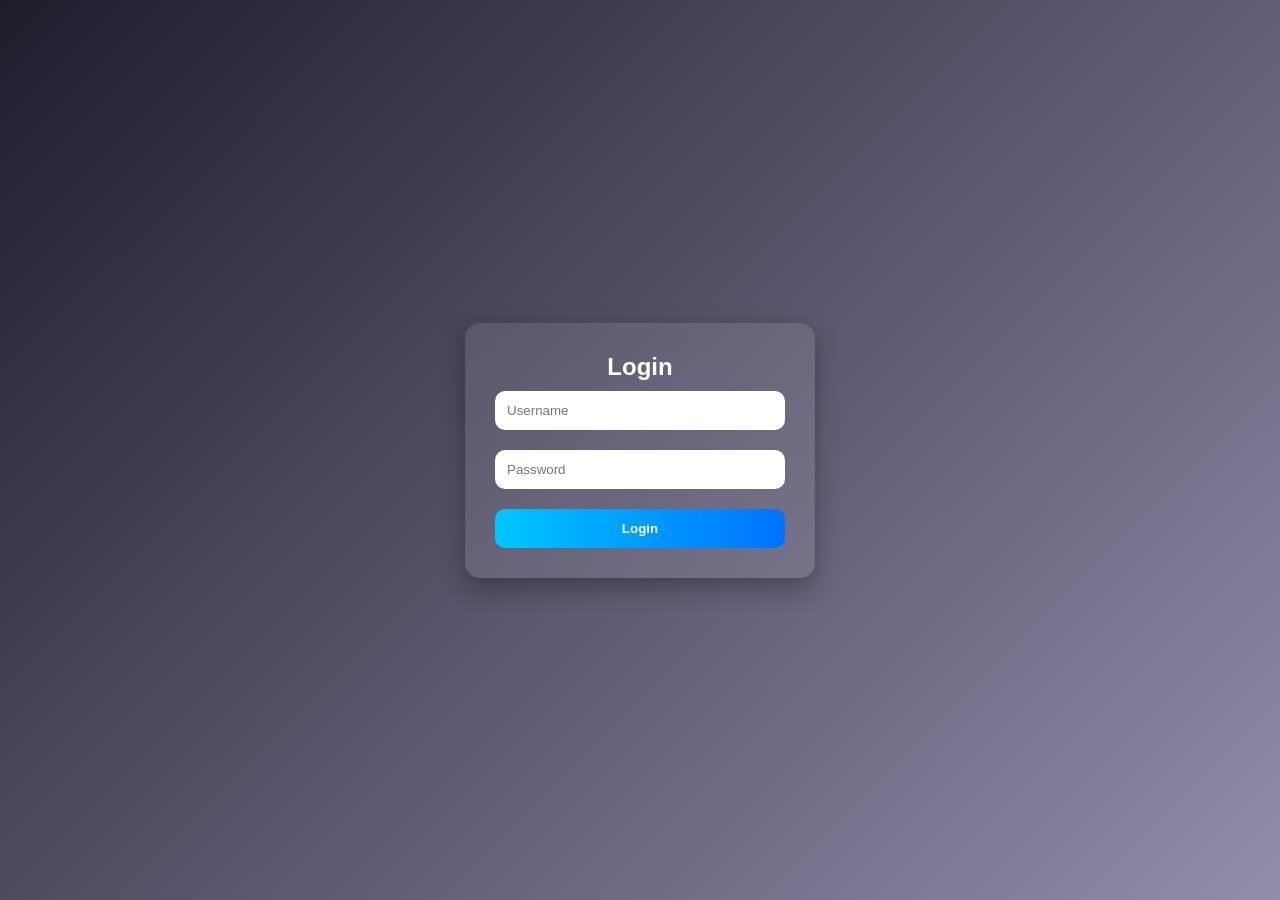
<file: week4/Login Page/welcome.html>
<!DOCTYPE html>
<html lang="en">
<head>
  <meta charset="UTF-8" />
  <meta name="viewport" content="width=device-width, initial-scale=1.0"/>
  <title>Welcome</title>
  <link rel="stylesheet" href="style.css"/>
</head>
<body>

<div class="container">
  <div class="card">
    <h2 id="welcomeText">Welcome</h2>
    <p>You have successfully logged in.</p>

    <button id="logoutBtn">Logout</button>
  </div>
</div>

<script src="script.js"></script>
</body>
</html>
</file>
<file: week3/Email form validation/style.css>
*{
    margin:0;
    padding:0;
    box-sizing:border-box;
    font-family:Arial, sans-serif;
}

body{
    height:100vh;
    display:flex;
    justify-content:center;
    align-items:center;
    background:linear-gradient(135deg,#0f172a,#111827,#1e293b);
    overflow:hidden;
}

.container{
    width:350px;
    padding:35px;
    border-radius:25px;
    background:rgba(255,255,255,0.08);
    backdrop-filter:blur(12px);
    box-shadow:
    0 0 20px rgba(0,255,255,0.3),
    0 0 50px rgba(0,255,255,0.15);
}

h1{
    text-align:center;
    color:white;
    margin-bottom:25px;
    font-size:30px;
}

.input-box{
    position:relative;
}

input{
    width:100%;
    padding:16px 50px 16px 18px;
    border:none;
    outline:none;
    border-radius:15px;
    background:rgba(255,255,255,0.12);
    color:white;
    font-size:16px;
    transition:0.4s;
    border:2px solid transparent;
}

input::placeholder{
    color:#cbd5e1;
}

.icon{
    position:absolute;
    right:15px;
    top:50%;
    transform:translateY(-50%);
    font-size:20px;
}

button{
    width:100%;
    margin-top:20px;
    padding:15px;
    border:none;
    border-radius:15px;
    background:linear-gradient(45deg,#00ffff,#00ff99);
    color:#000;
    font-size:16px;
    font-weight:bold;
    cursor:pointer;
    transition:0.4s;
}

button:hover{
    transform:scale(1.05);
    box-shadow:0 0 20px #00ffff;
}

.message{
    margin-top:18px;
    text-align:center;
    font-size:16px;
    font-weight:bold;
    min-height:20px;
}

.valid{
    color:#00ff99;
    text-shadow:0 0 10px #00ff99;
}

.invalid{
    color:#ff4d6d;
    text-shadow:0 0 10px #ff4d6d;
}

.glow{
    position:absolute;
    width:250px;
    height:250px;
    background:#00ffff;
    filter:blur(120px);
    opacity:0.15;
    z-index:-1;
}

.glow1{
    top:-80px;
    left:-80px;
}

.glow2{
    bottom:-80px;
    right:-80px;
}
</file>
<file: week3/interactive buttons/style.css>
/* style.css */

@import url('https://fonts.googleapis.com/css2?family=Inter:wght@300;400;500;600&display=swap');

*{
  margin:0;
  padding:0;
  box-sizing:border-box;
  font-family:'Inter',sans-serif;
}

body{
  min-height:100vh;
  display:flex;
  justify-content:center;
  align-items:center;
  overflow:hidden;
  background:#020617;
  position:relative;
}

/* BACKGROUND */

.background{
  position:absolute;
  width:100%;
  height:100%;
  background:
  radial-gradient(circle at top left,#7c3aed,transparent 25%),
  radial-gradient(circle at bottom right,#06b6d4,transparent 25%),
  radial-gradient(circle at center,#2563eb,transparent 20%);
  filter:blur(100px);
  animation:bgMove 8s infinite alternate;
}

@keyframes bgMove{

  0%{
    transform:scale(1);
  }

  100%{
    transform:scale(1.1)
    translate(20px,20px);
  }

}

/* CONTAINER */

.container{
  position:relative;
  z-index:10;
  width:90%;
  max-width:1100px;
  text-align:center;
}

.container h1{
  color:white;
  margin-bottom:50px;
  font-size:42px;
  font-weight:700;
}

/* GRID */

.button-grid{
  display:grid;
  grid-template-columns:
  repeat(auto-fit,minmax(250px,1fr));
  gap:30px;
}

/* BASE BUTTON */

.btn{
  position:relative;
  padding:18px 28px;
  border:none;
  border-radius:18px;
  cursor:pointer;
  overflow:hidden;
  font-size:16px;
  font-weight:600;
  color:white;
  transition:0.35s;
  display:flex;
  justify-content:center;
  align-items:center;
  gap:12px;
}

/* BUTTON 1 */

.gradient-btn{
  background:
  linear-gradient(
    135deg,
    #7c3aed,
    #2563eb
  );
}

.gradient-btn:hover{
  transform:translateY(-5px);
  box-shadow:
  0 12px 30px rgba(37,99,235,0.45);
}

/* BUTTON 2 */

.glow-btn{
  background:#0f172a;
  border:2px solid #06b6d4;
}

.glow-btn:hover{
  box-shadow:
  0 0 15px #06b6d4,
  0 0 40px #06b6d4;
}

/* BUTTON 3 */

.liquid-btn{
  background:#111827;
}

.liquid-btn::before{
  content:"";
  position:absolute;
  width:300%;
  height:300%;
  background:
  linear-gradient(
    #06b6d4,
    #7c3aed
  );
  top:100%;
  left:-100%;
  border-radius:40%;
  transition:0.7s;
}

.liquid-btn:hover::before{
  top:-70%;
}

.liquid-btn span{
  position:relative;
  z-index:2;
}

/* BUTTON 4 */

.neon-btn{
  background:#020617;
  border:2px solid #38bdf8;
}

.neon-btn:hover{
  color:#38bdf8;
  text-shadow:
  0 0 8px #38bdf8;
  box-shadow:
  0 0 10px #38bdf8,
  inset 0 0 10px #38bdf8;
}

/* BUTTON 5 */

.glass-btn{
  background:
  rgba(255,255,255,0.08);

  backdrop-filter:blur(12px);

  border:1px solid
  rgba(255,255,255,0.15);
}

.glass-btn:hover{
  transform:scale(1.05);
  background:
  rgba(255,255,255,0.15);
}

/* BUTTON 6 */

.pulse-btn{
  background:
  linear-gradient(
    135deg,
    #ec4899,
    #ef4444
  );
}

.pulse-btn:hover{
  animation:pulse 1s infinite;
}

@keyframes pulse{

  0%{
    transform:scale(1);
  }

  50%{
    transform:scale(1.08);
  }

  100%{
    transform:scale(1);
  }

}

/* RIPPLE EFFECT */

.ripple{
  position:absolute;
  border-radius:50%;
  transform:scale(0);
  animation:rippleAnim 0.6s linear;
  background:
  rgba(255,255,255,0.5);
}

@keyframes rippleAnim{

  to{
    transform:scale(4);
    opacity:0;
  }

}
</file>
<file: week3/live text preview system/style.css>
/* style.css */

*{
  margin:0;
  padding:0;
  box-sizing:border-box;
  font-family:'Inter',sans-serif;
}

body{
  min-height:100vh;
  background:#020617;
  overflow:hidden;
  display:flex;
  justify-content:center;
  align-items:center;
  position:relative;
  padding:30px;
}

/* BACKGROUND */

.background{
  position:absolute;
  width:100%;
  height:100%;
  background:
  radial-gradient(circle at top left,#7c3aed,transparent 25%),
  radial-gradient(circle at bottom right,#06b6d4,transparent 25%),
  radial-gradient(circle at center,#2563eb,transparent 20%);
  filter:blur(100px);
  animation:bgMove 10s infinite alternate;
}

@keyframes bgMove{

  0%{
    transform:scale(1);
  }

  100%{
    transform:scale(1.1)
    translate(20px,20px);
  }

}

/* CONTAINER */

.container{
  position:relative;
  z-index:10;
  width:100%;
  max-width:1200px;
  display:grid;
  grid-template-columns:1fr 1fr;
  gap:30px;
}

/* CARDS */

.editor-card,
.preview-card{

  background:
  rgba(255,255,255,0.08);

  border:1px solid
  rgba(255,255,255,0.1);

  backdrop-filter:blur(18px);

  border-radius:28px;

  padding:35px;

  box-shadow:
  0 10px 35px rgba(0,0,0,0.35);

  color:white;
}

/* HEADINGS */

h1,h2{
  margin-bottom:10px;
}

.subtitle{
  color:#cbd5e1;
  margin-bottom:25px;
}

/* TEXTAREA */

textarea{
  width:100%;
  height:250px;
  resize:none;
  border:none;
  outline:none;
  padding:20px;
  border-radius:18px;
  background:
  rgba(255,255,255,0.07);

  color:white;

  font-size:16px;

  line-height:1.6;

  border:1px solid transparent;

  transition:0.3s;
}

textarea:focus{
  border-color:#38bdf8;
  box-shadow:
  0 0 15px rgba(56,189,248,0.4);
}

textarea::placeholder{
  color:#94a3b8;
}

/* CONTROLS */

.controls{
  display:flex;
  gap:15px;
  margin-top:20px;
}

/* BUTTONS */

button{
  flex:1;
  padding:14px;
  border:none;
  border-radius:16px;
  cursor:pointer;
  font-size:15px;
  font-weight:600;
  color:white;
  transition:0.3s;
}

/* CLEAR */

#clearBtn{
  background:
  linear-gradient(
    135deg,
    #ef4444,
    #dc2626
  );
}

/* COPY */

#copyBtn{
  background:
  linear-gradient(
    135deg,
    #2563eb,
    #06b6d4
  );
}

button:hover{
  transform:translateY(-3px);
  box-shadow:
  0 10px 25px rgba(0,0,0,0.3);
}

/* STATS */

.stats{
  display:flex;
  gap:20px;
  margin-top:25px;
}

.stat-box{
  flex:1;
  background:
  rgba(255,255,255,0.07);

  padding:18px;

  border-radius:18px;

  text-align:center;
}

.stat-box span{
  display:block;
  font-size:28px;
  font-weight:700;
  margin-bottom:5px;
}

/* PREVIEW */

#previewText{
  margin-top:20px;
  min-height:300px;
  padding:20px;
  border-radius:18px;
  background:
  rgba(255,255,255,0.07);

  color:#e2e8f0;

  line-height:1.8;

  overflow:auto;
  white-space:pre-wrap;
}

/* RESPONSIVE */

@media(max-width:900px){

  .container{
    grid-template-columns:1fr;
  }

}
</file>
<file: week3/validation form/style.css>
* {
  margin: 0;
  padding: 0;
  box-sizing: border-box;
  font-family: Arial, sans-serif;
}

body {
  height: 100vh;
  display: flex;
  justify-content: center;
  align-items: center;
  background: #0f172a;
}

.container {
  background: white;
  padding: 25px;
  border-radius: 10px;
  width: 350px;
  box-shadow: 0 0 10px rgba(0,0,0,0.1);
}

h2 {
  text-align: center;
  margin-bottom: 20px;
}

.input-group {
  margin-bottom: 15px;
}

label {
  display: block;
  margin-bottom: 5px;
}

input {
  width: 100%;
  padding: 10px;
  border: 1px solid #ccc;
  border-radius: 5px;
}

.error {
  color: red;
  font-size: 13px;
}

.success-message {
  color: green;
  font-size: 14px;
  margin-bottom: 15px;
  display: none;
  text-align: center;
}

button {
  width: 100%;
  padding: 10px;
  border: none;
  background: #007bff;
  color: white;
  border-radius: 5px;
  cursor: pointer;
  font-size: 16px;
}

button:hover {
  background: #0056b3;
}
</file>
<file: week4/Dynamic Welcome Page/style.css>
*{
    margin:0;
    padding:0;
    box-sizing:border-box;
    font-family:'Segoe UI',sans-serif;
}

body{
    height:100vh;
    overflow:hidden;
    display:flex;
    justify-content:center;
    align-items:center;
    color:white;
}

.background{
    position:fixed;
    width:100%;
    height:100%;
    background:linear-gradient(
        -45deg,
        #4f46e5,
        #06b6d4,
        #3b82f6,
        #8b5cf6
    );
    background-size:400% 400%;
    animation:gradientMove 12s ease infinite;
}

@keyframes gradientMove{
    0%{background-position:0% 50%;}
    50%{background-position:100% 50%;}
    100%{background-position:0% 50%;}
}

.container{
    position:relative;
    z-index:2;
    text-align:center;
    padding:40px;
    width:90%;
    max-width:500px;
    backdrop-filter:blur(10px);
    background:rgba(255,255,255,0.12);
    border-radius:20px;
    box-shadow:0 8px 25px rgba(0,0,0,.3);
}

h1{
    font-size:3rem;
    margin-bottom:10px;
}

#clock{
    font-size:1.4rem;
    margin-bottom:25px;
}

input{
    width:100%;
    padding:14px;
    border:none;
    border-radius:10px;
    margin-bottom:15px;
    font-size:16px;
}

button{
    width:100%;
    padding:14px;
    border:none;
    border-radius:10px;
    background:white;
    color:#2563eb;
    font-size:16px;
    font-weight:bold;
    cursor:pointer;
    transition:.3s;
}

button:hover{
    transform:translateY(-2px);
}

#welcomeMessage{
    margin-top:25px;
    min-height:40px;
}
</file>
<file: week4/Form Submission System/style.css>
*{
    margin:0;
    padding:0;
    box-sizing:border-box;
    font-family:Segoe UI,sans-serif;
}

body{
    background:linear-gradient(135deg,#0f172a,#1e293b);
    min-height:100vh;
    display:flex;
    justify-content:center;
    align-items:center;
    padding:20px;
}

.container{
    width:100%;
    max-width:500px;
    background:#fff;
    border-radius:20px;
    padding:30px;
    box-shadow:0 15px 40px rgba(0,0,0,.3);
}

h2{
    text-align:center;
    margin-bottom:25px;
    color:#0f172a;
}

.form-group{
    margin-bottom:18px;
}

label{
    display:block;
    margin-bottom:6px;
    font-weight:600;
}

input,
textarea,
select{
    width:100%;
    padding:12px;
    border:2px solid #ddd;
    border-radius:10px;
    font-size:15px;
    transition:.3s;
}

input:focus,
textarea:focus,
select:focus{
    border-color:#2563eb;
    outline:none;
}

.error{
    color:red;
    font-size:13px;
    margin-top:4px;
}

.password-strength{
    height:8px;
    background:#ddd;
    border-radius:5px;
    overflow:hidden;
    margin-top:8px;
}

.strength-bar{
    width:0%;
    height:100%;
    transition:.3s;
}

button{
    width:100%;
    padding:14px;
    border:none;
    border-radius:10px;
    background:#2563eb;
    color:#fff;
    font-size:16px;
    cursor:pointer;
}

button:hover{
    background:#1d4ed8;
}

button:disabled{
    opacity:.8;
    cursor:not-allowed;
}

.loader{
    display:none;
    width:18px;
    height:18px;
    border:3px solid white;
    border-top:3px solid transparent;
    border-radius:50%;
    animation:spin .8s linear infinite;
    margin-left:10px;
}

@keyframes spin{
    to{
        transform:rotate(360deg);
    }
}

.toast{
    position:fixed;
    top:20px;
    right:20px;
    padding:12px 20px;
    color:white;
    border-radius:8px;
    display:none;
    z-index:999;
}

.toast.success{
    background:#16a34a;
}

.toast.error{
    background:#dc2626;
}
</file>
<file: week4/Login Page/style.css>
* {
  margin: 0;
  padding: 0;
  box-sizing: border-box;
  font-family: "Segoe UI", sans-serif;
}

body {
  height: 100vh;
  display: flex;
  justify-content: center;
  align-items: center;
  background: linear-gradient(135deg, #1f1c2c, #928dab);
}

.container {
  width: 100%;
  display: flex;
  justify-content: center;
}

.card {
  width: 350px;
  padding: 30px;
  border-radius: 15px;
  background: rgba(255,255,255,0.1);
  backdrop-filter: blur(12px);
  color: #fff;
  text-align: center;
  box-shadow: 0 10px 25px rgba(0,0,0,0.3);
  animation: fade 0.6s ease;
}

@keyframes fade {
  from {opacity:0; transform:translateY(20px);}
  to {opacity:1; transform:translateY(0);}
}

input {
  width: 100%;
  padding: 12px;
  margin: 10px 0;
  border-radius: 10px;
  border: none;
  outline: none;
}

button {
  width: 100%;
  padding: 12px;
  margin-top: 10px;
  border: none;
  border-radius: 10px;
  background: linear-gradient(90deg, #00c6ff, #0072ff);
  color: white;
  cursor: pointer;
  font-weight: bold;
  transition: 0.3s;
}

button:hover {
  transform: scale(1.03);
}

#errorMsg {
  color: #ff4d4d;
  font-size: 14px;
}
</file>
